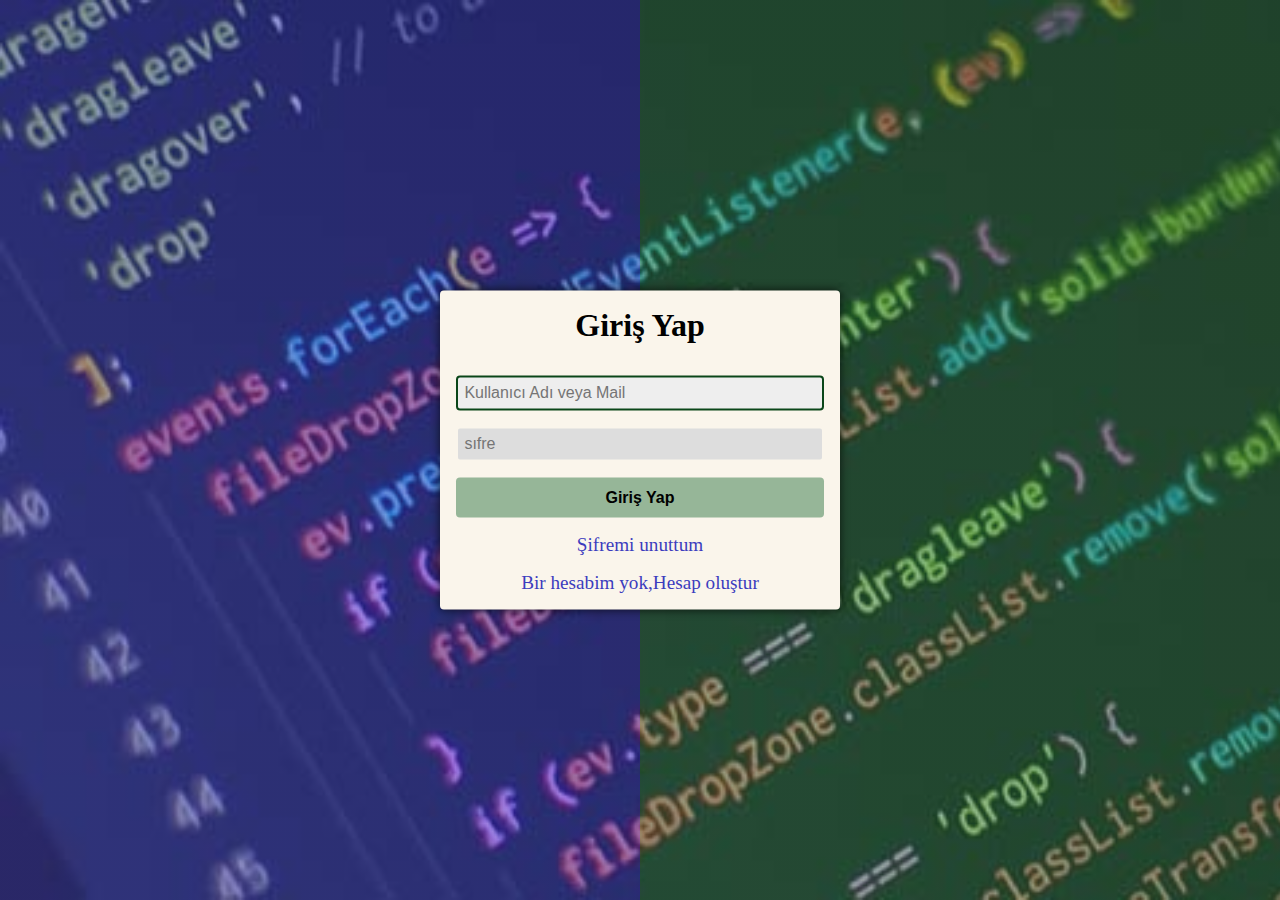
<file: Desktop/CSS-HTML PROJELERİ/github da yayınlanacaklar/giriş-kayıt/index.html>
<!DOCTYPE html>
<html lang="en">
<head>
    <meta charset="UTF-8">
    <meta http-equiv="X-UA-Compatible" content="IE=edge">
    <meta name="viewport" content="width=device-width, initial-scale=1.0">
    <title>Document</title>

  <link rel="stylesheet" href="style.css">

<link rel="preconnect" href="https://fonts.googleapis.com">
<link rel="preconnect" href="https://fonts.gstatic.com" crossorigin>
<link href="https://fonts.googleapis.com/css2?family=Roboto:ital,wght@0,400;0,500;1,400&display=swap" rel="stylesheet">

</head>
<body>
    <!-- Ana Taşıyıcı -->
    <div class="container">
      <!-- Giriş Alanı -->
      <form action="
         " class="form">
        <h1 class="form__title">Giriş Yap</h1>
        <div class="form__message"></div>
        <input type="text" class="form__input" autofocus placeholder="Kullanıcı Adı veya Mail">
        <input type="password" class="form__input" autofocus placeholder="sıfre">
        <button class="form__button">Giriş Yap</button>
        <p class="form__text">
            <a href="forgotpass.html" class="form__link">Şifremi unuttum</a>
        </p>
        <p class="form__text">
            <a href="register.html" class="form__link">Bir hesabim yok,Hesap oluştur</a>

        </p>
        </form>
    

    </div>
    
</body>
</html>
</file>
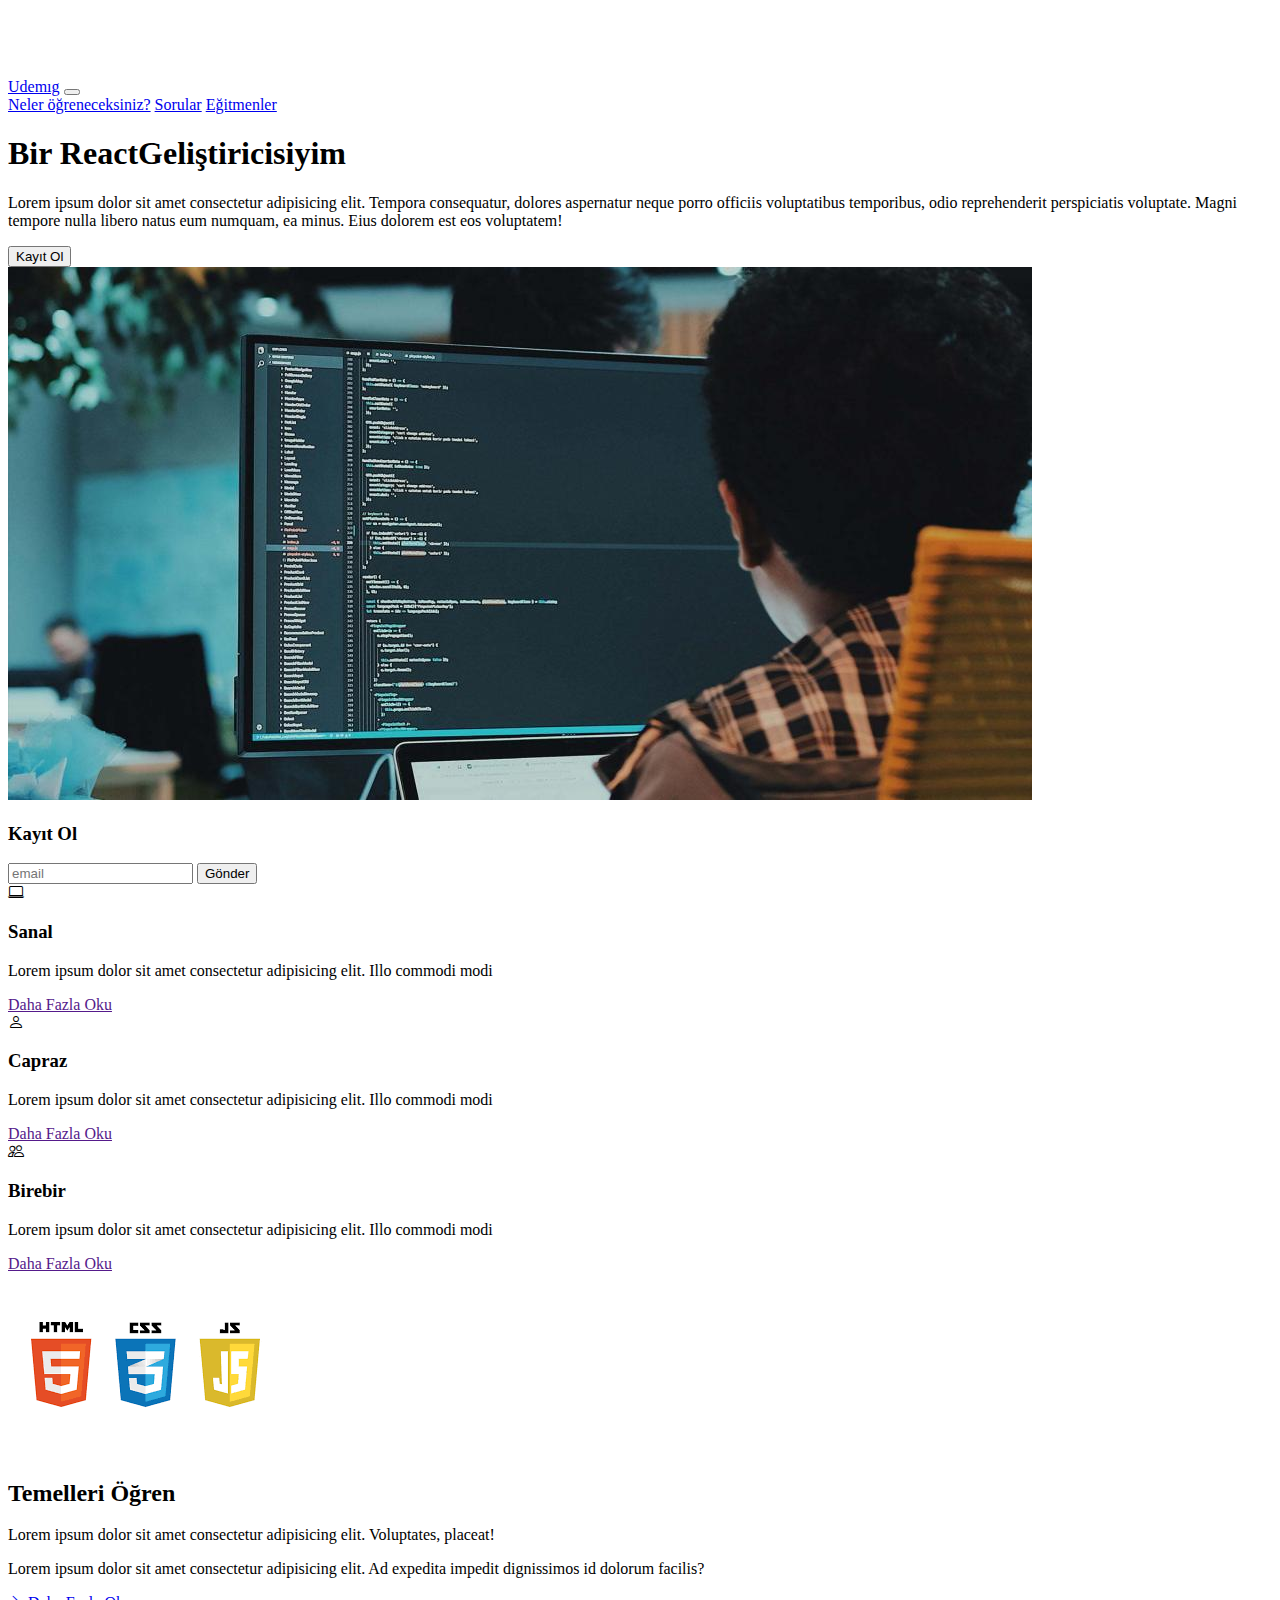
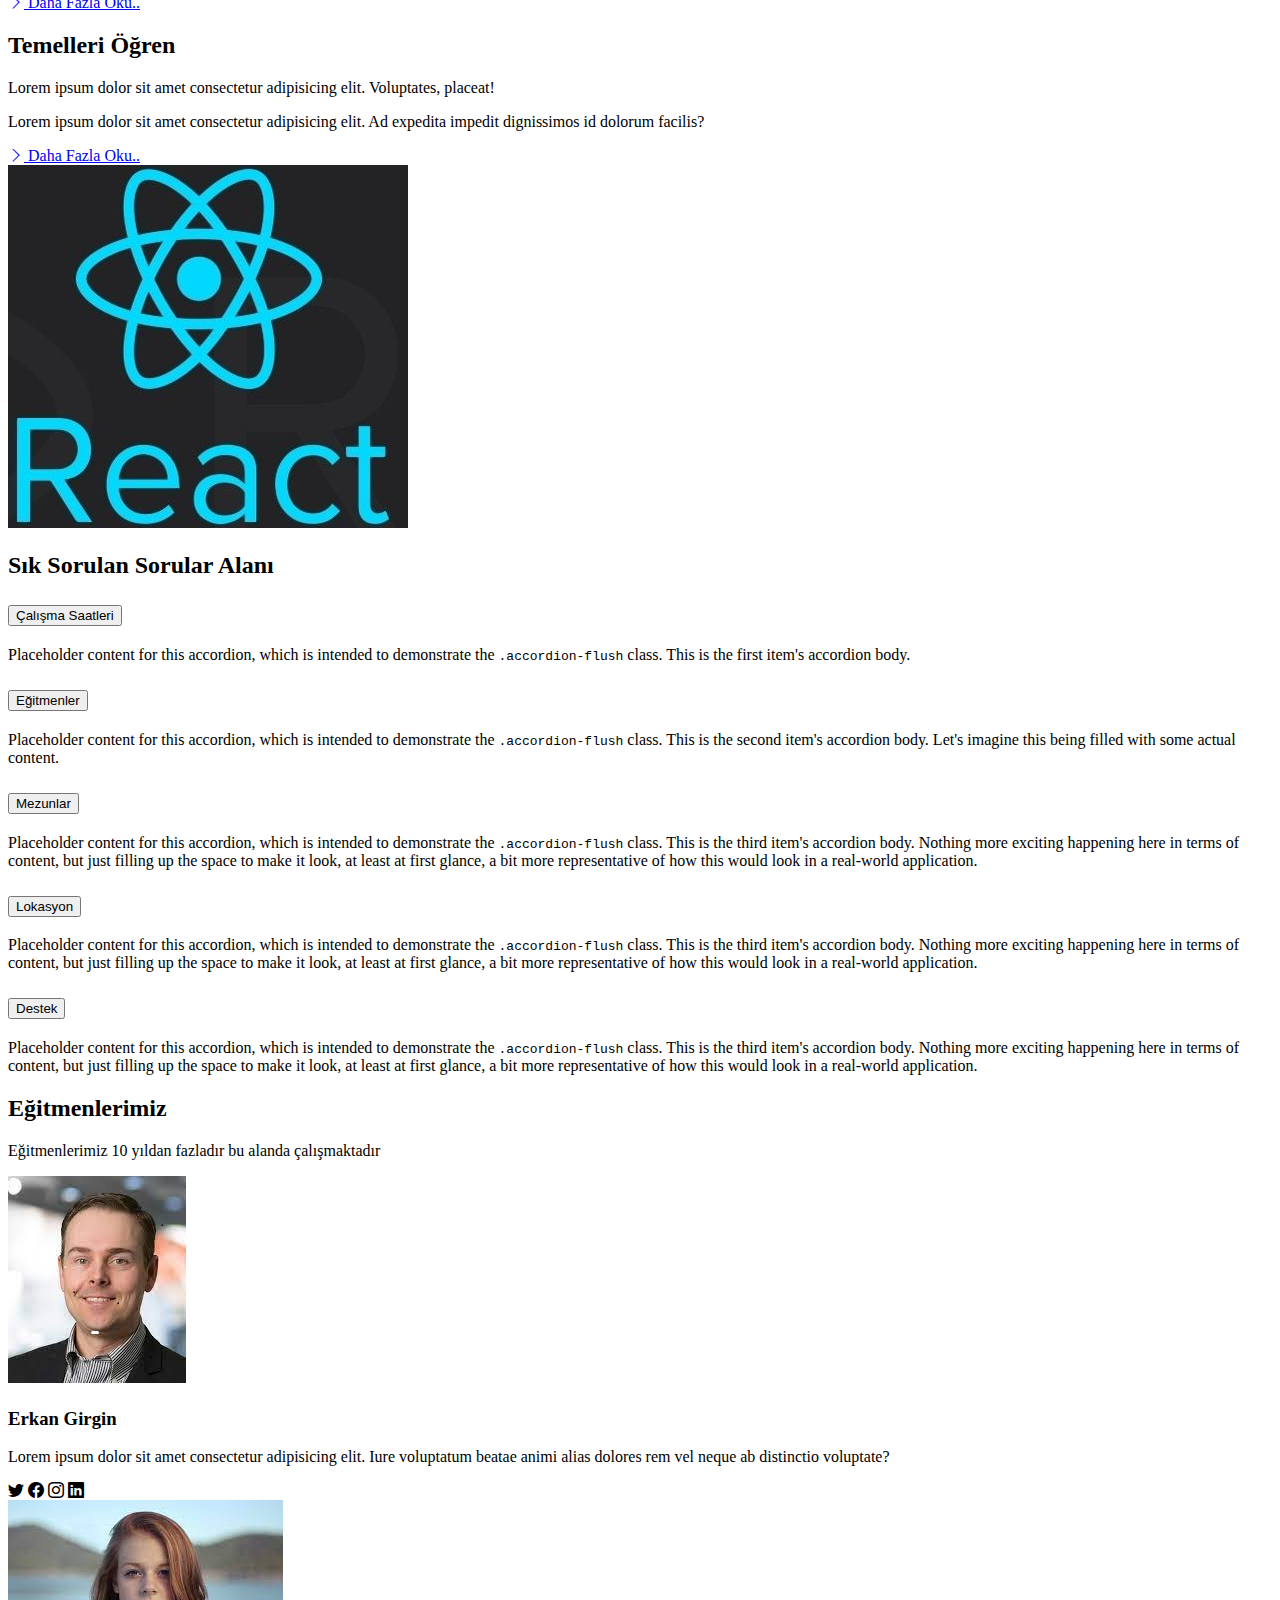
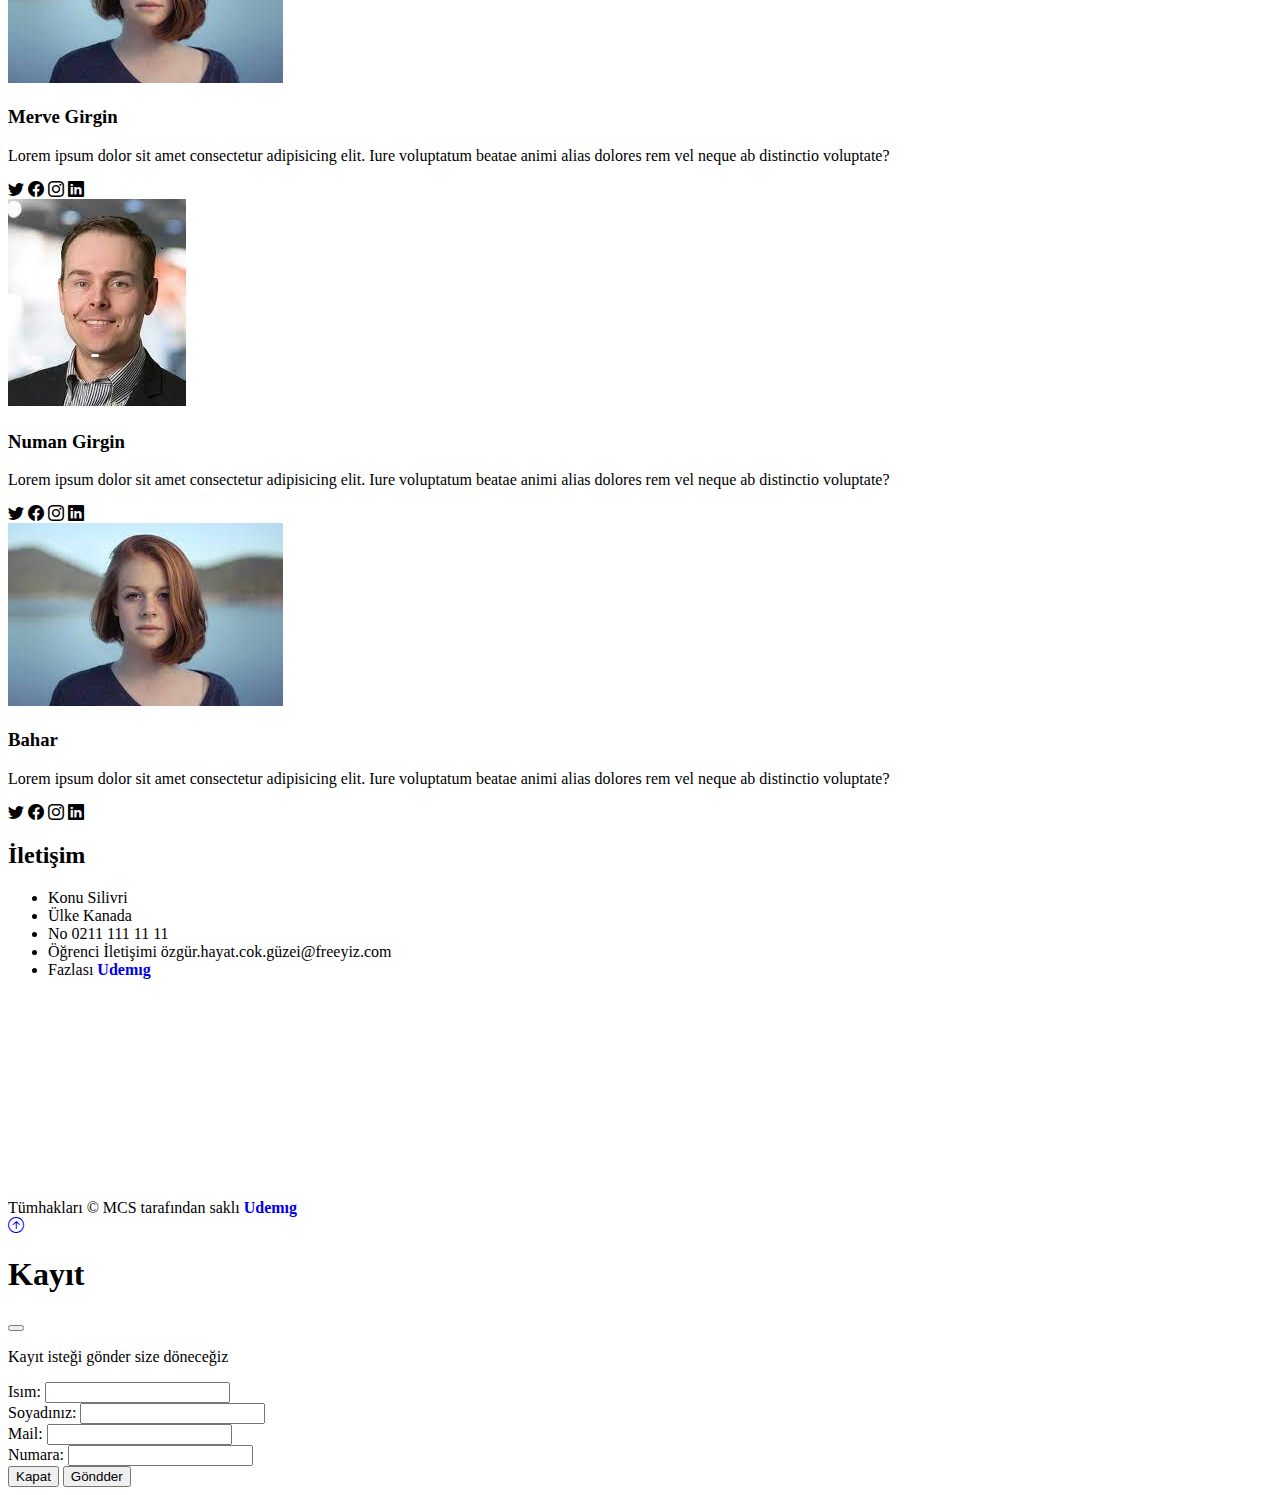
<file: Desktop/CSS-HTML PROJELERİ/github da yayınlanacaklar/React/index.html>
<!DOCTYPE html>
<html lang="en">
<head>
    <meta charset="UTF-8">
    <meta http-equiv="X-UA-Compatible" content="IE=edge">
    <meta name="viewport" content="width=device-width, initial-scale=1.0">
    <title>Landing Page</title>
    <link rel="stylesheet" href="style.css">
    <link rel="stylesheet" href="https://cdn.jsdelivr.net/npm/bootstrap-icons@1.10.2/font/bootstrap-icons.css">
    <link href="https://cdn.jsdelivr.net/npm/bootstrap@5.3.0-alpha3/dist/css/bootstrap.min.css" rel="stylesheet" integrity="sha384-KK94CHFLLe+nY2dmCWGMq91rCGa5gtU4mk92HdvYe+M/SXH301p5ILy+dN9+nJOZ" crossorigin="anonymous">
<script src="https://cdn.jsdelivr.net/npm/bootstrap@5.3.0-alpha3/dist/js/bootstrap.bundle.min.js" integrity="sha384-ENjdO4Dr2bkBIFxQpeoTz1HIcje39Wm4jDKdf19U8gI4ddQ3GYNS7NTKfAdVQSZe" crossorigin="anonymous"></script>
<link rel="preconnect" href="https://fonts.googleapis.com">
<link rel="preconnect" href="https://fonts.gstatic.com" crossorigin>
<link href="https://fonts.googleapis.com/css2?family=Electrolize&family=Roboto&display=swap" rel="stylesheet">
</head>
<body>

    <!-- navbar  -->

    <nav class="navbar navbar-expand-lg bg-dark navbar-dark py-3 fixed-top">
        <div class="container-fluid">
          <a class="navbar-brand" href="#">Udemıg</a>
          <button class="navbar-toggler" type="button" data-bs-toggle="collapse" data-bs-target="#navbarNavAltMarkup" aria-controls="navbarNavAltMarkup" aria-expanded="false" aria-label="Toggle navigation">
            <span class="navbar-toggler-icon"></span>
          </button>
          <div class="collapse navbar-collapse" id="navbarNavAltMarkup">
            <div class="navbar-nav">
              <a class="nav-link" aria-current="page" href="#learn">Neler öğreneceksiniz?</a>
              <a class="nav-link" href="#question">Sorular</a>
              <a class="nav-link" href="#instructor">Eğitmenler</a>
              
            </div>
          </div>
        </div>
      </nav>

      <section class="bg-dark text-light p-5 p-lg-0 pt-lg-5 text-center text-sm-start" id="showcase">

        <div class="container">
            <div class="d-sm-flex align-items-center justify-content-between">
                <div>
                    <h1>Bir <span class="text-warning">React</span>Geliştiricisiyim</h1>
                    <p class="lead my-4">Lorem ipsum dolor sit amet consectetur adipisicing elit. Tempora consequatur, dolores aspernatur neque porro officiis voluptatibus temporibus, odio reprehenderit perspiciatis voluptate. Magni tempore nulla libero natus eum numquam, ea minus. Eius dolorem est eos voluptatem!</p>
                    <button class="btn btn-primary btn-lg mb-3" data-bs-toggle="modal" data-bs-target="#enroll">Kayıt Ol</button>
                </div>
                <img src="person4.jpg" alt="" class="img-fluid w-50 d-none d-sm-block">
            </div>
        </div>
      </section>

      <!-- Haber Alma Alanı -->
      <section class="bg-primary tex-light p-5">
        <div class="container">
            <div>
                <h3 class="mb-3">Kayıt Ol</h3>
                <div class="input-group">
                    <input type="text" class="form-control" placeholder="email">
                    <button class="btn btn-dark btn-lg">Gönder</button>
                </div>
            </div>
        </div>
      </section>

      <!-- Eğitim Modelleri -->
      <section class="p-5" id="learn">
        <div class="container">
          <div class="row text-center g-4">
            <!-- Kart 1 -->
            <div class="col-md">
              <div class="card bg-dark text-light">
                <div class="card-body text-center">
                  <div class="h1 mb-3">
                    <i class="bi bi-laptop"></i>
                  </div>
                  <h3 class="card-title mb-3">Sanal</h3>
                  <p class="card-text">Lorem ipsum dolor sit amet consectetur adipisicing elit. Illo commodi modi</p>
                  <a href="" class="btn btn-primary">Daha Fazla Oku</a>
                </div>
              </div>
            </div>
            <!-- Kart 2 -->
            <div class="col-md">
              <div class="card bg-secondary text-light">
                <div class="card-body text-center">
                  <div class="h1 mb-3">
                    <i class="bi bi-person"></i>
                  </div>
                  <h3 class="card-title mb-3">Capraz</h3>
                  <p class="card-text">Lorem ipsum dolor sit amet consectetur adipisicing elit. Illo commodi modi</p>
                  <a href="" class="btn btn-dark">Daha Fazla Oku</a>
                </div>
              </div>
            </div>
            <!-- Kart 3 -->
            <div class="col-md">
              <div class="card bg-dark text-light">
                <div class="card-body text-center">
                  <div class="h1 mb-3">
                    <i class="bi bi-people"></i>
                  </div>
                  <h3 class="card-title mb-3">Birebir</h3>
                  <p class="card-text">Lorem ipsum dolor sit amet consectetur adipisicing elit. Illo commodi modi</p>
                  <a href="" class="btn btn-primary">Daha Fazla Oku</a>
                </div>
              </div>
            </div>
          </div>
        </div>
      </section>


       <!-- Ders Mantığı 1-->
       <section class="p-5">
        <div class="container">
          <div class="row align-items-center justify-content-between">
            <div class="col-md">
              <img src="resim5.png" alt="">
            </div>
            <div class="col-md p-5">
              <h2>Temelleri Öğren</h2>
              <p>Lorem ipsum dolor sit amet consectetur adipisicing elit. Voluptates, placeat!</p>
              <p>Lorem ipsum dolor sit amet consectetur adipisicing elit. Ad expedita impedit dignissimos id dolorum facilis?</p>
              <a href="#" class="btn btn light mt-3">
                <i class="bi bi-chevron-right"></i> Daha Fazla Oku..
              </a>
            </div>
          </div>
        </div>
       </section>

       <!-- Ders Mantığı 2-->
       <section class="p-5 bg-dark text-light">
        <div class="container">
          <div class="row align-items-center justify-content-between">
            <div class="col-md p-5">
              <h2>Temelleri Öğren</h2>
              <p>Lorem ipsum dolor sit amet consectetur adipisicing elit. Voluptates, placeat!</p>
              <p>Lorem ipsum dolor sit amet consectetur adipisicing elit. Ad expedita impedit dignissimos id dolorum facilis?</p>
              <a href="#" class="btn btn light mt-3">
                <i class="bi bi-chevron-right"></i> Daha Fazla Oku..
              </a>
            </div>
            <div class="col-md">
              <img src="react2.png" alt="">
            </div>
          </div>
        </div>
       </section>

       <!-- Sorular Alanı -->
       <section class="p-5" id="questions">
        <div class="container">
          <h2 class="text-center mb-4">Sık Sorulan Sorular Alanı</h2>

          <div class="accordion accordion-flush" id="accordionFlushExample">
            <!-- 1. Eleman -->
            <div class="accordion-item">
              <h2 class="accordion-header">
                <button class="accordion-button collapsed" type="button" data-bs-toggle="collapse" data-bs-target="#flush-collapseOne" aria-expanded="false" aria-controls="flush-collapseOne">
                  Çalışma Saatleri
                </button>
              </h2>
              <div id="flush-collapseOne" class="accordion-collapse collapse" data-bs-parent="#accordionFlushExample">
                <div class="accordion-body">Placeholder content for this accordion, which is intended to demonstrate the <code>.accordion-flush</code> class. This is the first item's accordion body.</div>
              </div>
            </div>

             <!-- 2. Eleman -->
            <div class="accordion-item">
              <h2 class="accordion-header">
                <button class="accordion-button collapsed" type="button" data-bs-toggle="collapse" data-bs-target="#flush-collapseTwo" aria-expanded="false" aria-controls="flush-collapseTwo">
                  Eğitmenler
                </button>
              </h2>
              <div id="flush-collapseTwo" class="accordion-collapse collapse" data-bs-parent="#accordionFlushExample">
                <div class="accordion-body">Placeholder content for this accordion, which is intended to demonstrate the <code>.accordion-flush</code> class. This is the second item's accordion body. Let's imagine this being filled with some actual content.</div>
              </div>
            </div>

             <!-- 3. Eleman -->
            <div class="accordion-item">
              <h2 class="accordion-header">
                <button class="accordion-button collapsed" type="button" data-bs-toggle="collapse" data-bs-target="#flush-collapseThree" aria-expanded="false" aria-controls="flush-collapseThree">
                  Mezunlar
                </button>
              </h2>
              <div id="flush-collapseThree" class="accordion-collapse collapse" data-bs-parent="#accordionFlushExample">
                <div class="accordion-body">Placeholder content for this accordion, which is intended to demonstrate the <code>.accordion-flush</code> class. This is the third item's accordion body. Nothing more exciting happening here in terms of content, but just filling up the space to make it look, at least at first glance, a bit more representative of how this would look in a real-world application.</div>
              </div>
            </div>

              <!-- 4. Eleman -->
              <div class="accordion-item">
                <h2 class="accordion-header">
                  <button class="accordion-button collapsed" type="button" data-bs-toggle="collapse" data-bs-target="#flush-collapseFour" aria-expanded="false" aria-controls="flush-collapseThree">
                    Lokasyon
                  </button>
                </h2>
                <div id="flush-collapseFour" class="accordion-collapse collapse" data-bs-parent="#accordionFlushExample">
                  <div class="accordion-body">Placeholder content for this accordion, which is intended to demonstrate the <code>.accordion-flush</code> class. This is the third item's accordion body. Nothing more exciting happening here in terms of content, but just filling up the space to make it look, at least at first glance, a bit more representative of how this would look in a real-world application.</div>
                </div>
              </div>

                <!-- 5. Eleman -->
            <div class="accordion-item">
              <h2 class="accordion-header">
                <button class="accordion-button collapsed" type="button" data-bs-toggle="collapse" data-bs-target="#flush-collapseFive" aria-expanded="false" aria-controls="flush-collapseThree">
                  Destek
                </button>
              </h2>
              <div id="flush-collapseFive" class="accordion-collapse collapse" data-bs-parent="#accordionFlushExample">
                <div class="accordion-body">Placeholder content for this accordion, which is intended to demonstrate the <code>.accordion-flush</code> class. This is the third item's accordion body. Nothing more exciting happening here in terms of content, but just filling up the space to make it look, at least at first glance, a bit more representative of how this would look in a real-world application.</div>
              </div>
            </div>
          </div>
        </div>
       </section>

       <!-- Eğitmenlerimiz -->
       <section class="p-5 bg-primary" id="instructions">
        <div class="container">
          <h2 class="text-center text-white">Eğitmenlerimiz</h2>
          <p class="lead text-center mb-5 text-white">Eğitmenlerimiz 10 yıldan fazladır bu alanda çalışmaktadır </p>
          <div class="row g-4">
            <!-- Eğitmen 1 -->
            <div class="col-md-6 col-lg-3">
              <div class="card bg-light">
                <div class="card-body text-center">
                  <img src="person1.jpg" alt="" class="rounded-circle mb-3">
                  <h3 class="card-title mb-3">Erkan Girgin</h3>
                  <p class="card-text">Lorem ipsum dolor sit amet consectetur adipisicing elit. Iure voluptatum beatae animi alias dolores rem vel neque ab distinctio voluptate?</p>
                  <i class="bi bi-twitter mx-1 text-primary"></i>
                  <i class="bi bi-facebook mx-1 text-primary"></i>
                  <i class="bi bi-instagram mx-1 text-warning"></i>
                  <i class="bi bi-linkedin mx-1 text-primary"></i>
                </div>
              </div>
            </div>
             <!-- Eğitmen 2 -->
             <div class="col-md-6 col-lg-3">
              <div class="card bg-light">
                <div class="card-body text-center">
                  <img src="person3.jpg" alt="" class="rounded-circle mb-3">
                  <h3 class="card-title mb-3">Merve Girgin</h3>
                  <p class="card-text">Lorem ipsum dolor sit amet consectetur adipisicing elit. Iure voluptatum beatae animi alias dolores rem vel neque ab distinctio voluptate?</p>
                  <i class="bi bi-twitter mx-1 text-primary"></i>
                  <i class="bi bi-facebook mx-1 text-primary"></i>
                  <i class="bi bi-instagram mx-1 text-warning"></i>
                  <i class="bi bi-linkedin mx-1 text-primary"></i>
                </div>
              </div>
            </div>
             <!-- Eğitmen 3 -->
             <div class="col-md-6 col-lg-3">
              <div class="card bg-light">
                <div class="card-body text-center">
                  <img src="person1.jpg" alt="" class="rounded-circle mb-3">
                  <h3 class="card-title mb-3">Numan Girgin</h3>
                  <p class="card-text">Lorem ipsum dolor sit amet consectetur adipisicing elit. Iure voluptatum beatae animi alias dolores rem vel neque ab distinctio voluptate?</p>
                  <i class="bi bi-twitter mx-1 text-primary"></i>
                  <i class="bi bi-facebook mx-1 text-primary"></i>
                  <i class="bi bi-instagram mx-1 text-warning"></i>
                  <i class="bi bi-linkedin mx-1 text-primary"></i>
                </div>
              </div>
            </div>
             <!-- Eğitmen 4 -->
             <div class="col-md-6 col-lg-3">
              <div class="card bg-light">
                <div class="card-body text-center">
                  <img src="person3.jpg" alt="" class="rounded-circle mb-3">
                  <h3 class="card-title mb-3">Bahar</h3>
                  <p class="card-text">Lorem ipsum dolor sit amet consectetur adipisicing elit. Iure voluptatum beatae animi alias dolores rem vel neque ab distinctio voluptate?</p>
                  <i class="bi bi-twitter mx-1 text-primary"></i>
                  <i class="bi bi-facebook mx-1 text-primary"></i>
                  <i class="bi bi-instagram mx-1 text-warning"></i>
                  <i class="bi bi-linkedin mx-1 text-primary"></i>
                </div>
              </div>
            </div>
          </div>
        </div>
       </section>

       <!-- İletişim -->

       <section class="p-5">
        <div class="container">
          <div class="row g-4">
            <div class="col-md">
              <h2 class="text-center mb-4"> İletişim</h2>
              <ul class="list-group list-group-flush lead">
              <li class="list-group-item">
                <span class="fw-bold">Konu</span> Silivri
              </li> 
              <li class="list-group-item">
                <span class="fw-bold">Ülke</span> Kanada
              </li> 
              <li class="list-group-item">
                <span class="fw-bold">No</span> 0211 111 11 11
              </li> 
              <li class="list-group-item">
                <span class="fw-bold">Öğrenci İletişimi</span> özgür.hayat.cok.güzei@freeyiz.com
              </li> 
              <li class="list-group-item">
                <span class="fw-bold">Fazlası</span> <a href="#" class="priv-link">Udemıg</a>
              </li> 
            </ul>
            </div>
            <iframe class="maps" src="https://www.google.com/maps/embed?pb=!1m18!1m12!1m3!1d43032757.20860162!2d-135.53077828424162!3d48.829389762294475!2m3!1f0!2f0!3f0!3m2!1i1024!2i768!4f13.1!3m3!1m2!1s0x4b0d03d337cc6ad9%3A0x9968b72aa2438fa5!2sKanada!5e0!3m2!1str!2str!4v1685524084991!5m2!1str!2str" width="50" height="200" style="border:0;" allowfullscreen="" loading="lazy" referrerpolicy="no-referrer-when-downgrade"></iframe>
          </div>
        </div>
       </section>


       <!-- footer -->

       <section class="p-5 bg-dark text-white text-center position-relative">
       <div class="container">
        <div class="lead">Tümhakları &copy; MCS tarafından saklı <a href="#" class="priv-link">Udemıg</a></div>
        <a href="#" class="position-absolute bottom-0 end-0 p-5">
          <i class="bi bi-arrow-up-circle"></i>
        </a>
       </div>
      </section>

  

      <!-- Kayıt modal -->
<div class="modal fade" id="enroll" tabindex="-1" aria-labelledby="exampleModalLabel" aria-hidden="true">
  <div class="modal-dialog">
    <div class="modal-content">
      <div class="modal-header">
        <h1 class="modal-title fs-5" id="exampleModalLabel">Kayıt</h1>
        <button type="button" class="btn-close" data-bs-dismiss="modal" aria-label="Close"></button>
      </div>
      <div class="modal-body">
        <p class="lead">Kayıt isteği gönder size döneceğiz</p>

        <form>
          <div class="mb-3">
            <label for="recipient-name" class="col-form-label">Isım:</label>
            <input type="text" class="form-control" id="recipient-name" required>
          </div>
          <div class="mb-3">
            <div class="mb-3">
                <label for="surname-name" class="col-form-label">Soyadınız:</label>
                <input type="text" class="form-control" id="surname-name">
              </div>
          <div class="mb-3">
            <label for="mail-name" class="col-form-label">Mail:</label>
            <input type="email" class="form-control" id="mail-name">
          </div>
          <div class="mb-3">
            <label for="number-name" class="col-form-label">Numara:</label>
            <input type="tel" class="form-control" id="number-name">
          </div>
        </form>
      </div>
      <div class="modal-footer">
        <button type="button" class="btn btn-secondary" data-bs-dismiss="modal">Kapat</button>
        <button type="button" class="btn btn-primary" data-bs-dismiss="modal">Göndder</button>
      </div>
    </div>
  </div>
</div>


    
</body>
</html>
</file>
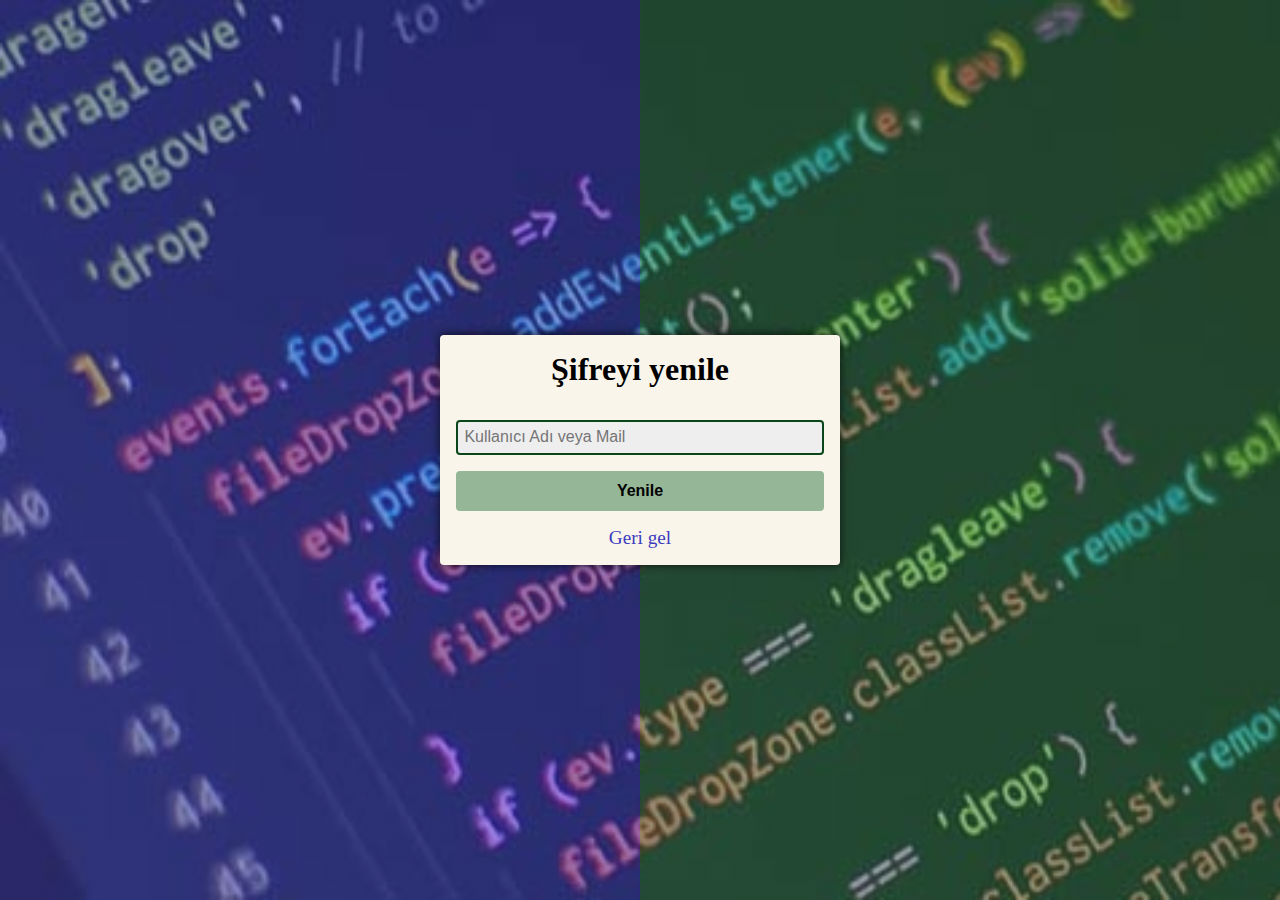
<file: Desktop/CSS-HTML PROJELERİ/github da yayınlanacaklar/giriş-kayıt/forgotpass.html>
<!DOCTYPE html>
<html lang="en">
<head>
    <meta charset="UTF-8">
    <meta http-equiv="X-UA-Compatible" content="IE=edge">
    <meta name="viewport" content="width=device-width, initial-scale=1.0">
    <title>Document</title>

  <link rel="stylesheet" href="style.css">

<link rel="preconnect" href="https://fonts.googleapis.com">
<link rel="preconnect" href="https://fonts.gstatic.com" crossorigin>
<link href="https://fonts.googleapis.com/css2?family=Roboto:ital,wght@0,400;0,500;1,400&display=swap" rel="stylesheet">

</head>
<body>
    <!-- Ana Taşıyıcı -->
<div class="container">
     <!-- Şifre Yenileme Alanı -->
   <form action="" class="form">
    <h1 class="form__title">Şifreyi yenile</h1>
    <div class="form__message"></div>
    <input type="text" class="form__input"required autofocus placeholder="Kullanıcı Adı veya Mail">
    <button class="form__button">Yenile</button>
    <p class="form__text">
    <a href="index.html" class="form__link">Geri gel</a>

</p>
</form>

 </div>
    
</body>
</html>
</file>
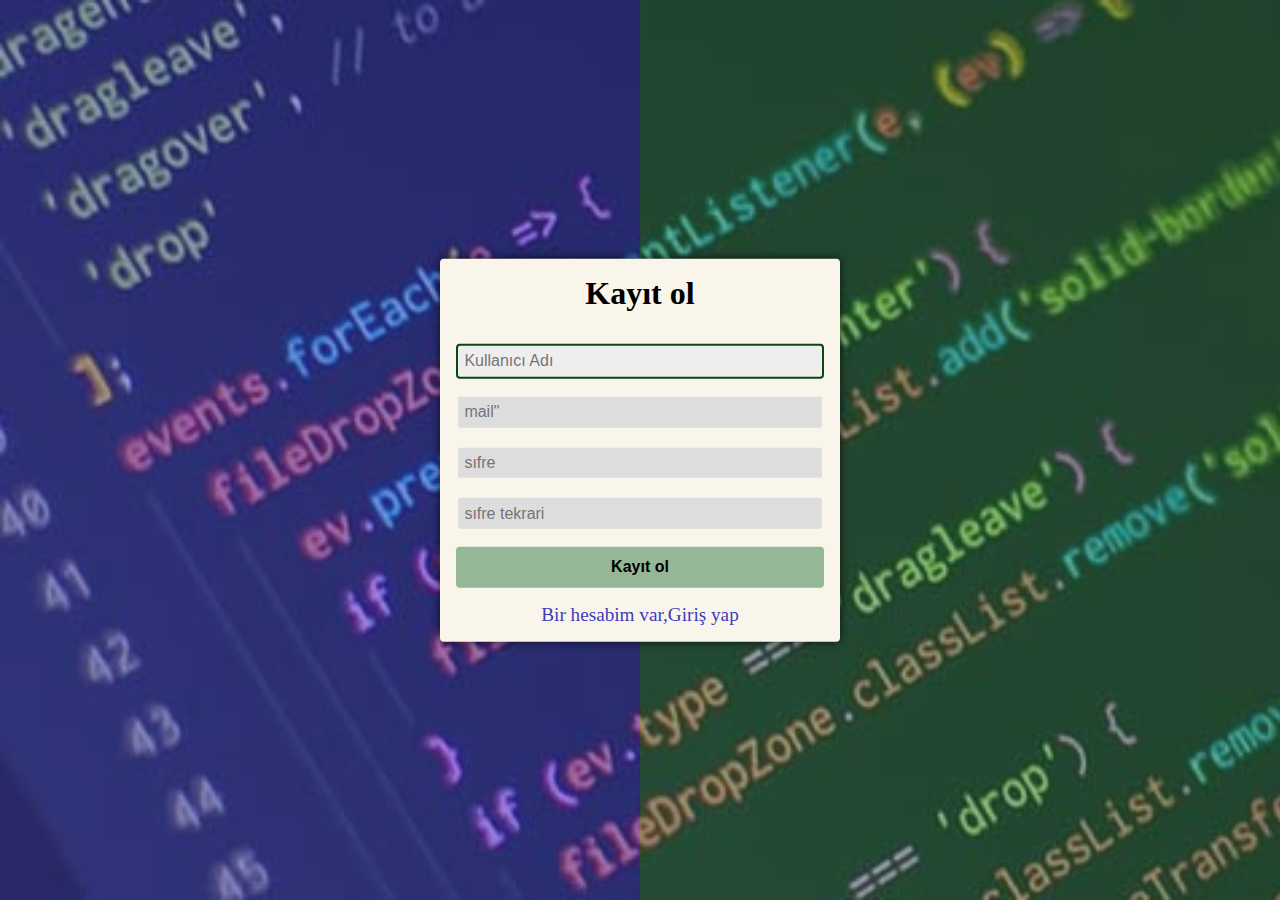
<file: Desktop/CSS-HTML PROJELERİ/github da yayınlanacaklar/giriş-kayıt/register.html>
<!DOCTYPE html>
<html lang="en">
<head>
    <meta charset="UTF-8">
    <meta http-equiv="X-UA-Compatible" content="IE=edge">
    <meta name="viewport" content="width=device-width, initial-scale=1.0">
    <title>Document</title>

  <link rel="stylesheet" href="style.css">

<link rel="preconnect" href="https://fonts.googleapis.com">
<link rel="preconnect" href="https://fonts.gstatic.com" crossorigin>
<link href="https://fonts.googleapis.com/css2?family=Roboto:ital,wght@0,400;0,500;1,400&display=swap" rel="stylesheet">

</head>
<body>
    <!-- Ana Taşıyıcı -->
<div class="container">
  <!-- Kayıt Alanı -->
  <form action="
" class="form">

  <h1 class="form__title">Kayıt ol</h1>
  <div class="form__message"></div>
  <input type="text" class="form__input"required autofocus placeholder="Kullanıcı Adı">
  <input type="email" class="form__input"required autofocus placeholder=mail">
  <input type="password" class="form__input"required autofocus placeholder="sıfre">
  <input type="password" class="form__input"required autofocus placeholder="sıfre tekrari">

<button class="form__button">Kayıt ol</button>


<p class="form__text"><a href="index.html" class="form__link">Bir hesabim var,Giriş yap</a>

</p>
</form>

</div>
    
</body>
</html>
</file>
<file: Desktop/CSS-HTML PROJELERİ/github da yayınlanacaklar/giriş-kayıt/style.css>
:root{
/* tanımlamaların yapıldığı alan .root kök demek zaten */

    /* Renk tanımlamaları */
    
--color-primary: rgba(50,120,70,0.5) ;
--color-primary-dark: rgb(10,70,25) ;
--color-secondary: rgb(60,60,190) ;
--color-secondar-light: rgba(60,60,190,0.5) ;
--color-error: rgb(210,40,40) ;
--colo-succes: rgba(90,150,40,0.7) ;
--color-white: rgb(250,245,235) ;
--color-input-background:#ddd;
--color-input-focus-background: #eee;
--color-active: rgba(251,249,249,0.96);
--color-tablet-white: rgb(255,255,250);
--color-page: rgb(200,20,2);

/* değişken tanımlamaları */
--bordwer-radius: 4px;
}


*{       /* yıldız hepspni kapsar anlamı var*/
margin: 0;
padding: 0;
box-sizing: border-box;
}

/* arka plan ayarlamaları */
body{
    background: linear-gradient(to left, var(--color-primary) 50% ,var(--color-secondar-light) 50% ), url(resim1.jpg);
    background-attachment: fixed;
    background-size: cover;
    margin: 0;
    height: 100vh;
    
    /* ortalam için flex yapısı kullanacağım */
    position: relative;
    


}



/* Taşıyıcı alan */
.container{

    background-color: var(--color-white) ;
    /* max width ve height vereceğim az sonra */
width: 400px;
max-height: 600px; /*max yükseklik verme amacımız safa doldukça*/
position: absolute;
top: 50%;
left: 50%;
transform: translate(-50%,-50%);
padding: 1rem;
border-radius: var(--bordwer-radius);
box-shadow: 0 0 10px rgba(0,0,0, 0.7) ;
/* animation: move-container 2s; */
transition: width 0.3sn;
}

/* tablet ekranında taşıyıcı alanını değiştirme*/
@media (max-width:768px) {
    .container{ 
        width: 300px;
        transition: width 0.3s;
        background-color: var(--color-tablet-white);
    }
}

/* taşıyıcı için hazırlanmış animasyon,nerden nereye */
@keyframes move-container {
from{
    top: 25%;
    left: 25%;
}
to{
    background-color: blue;
    top: 50%;
    left: 50%;
    transform: translate(-50%,-50%);
    
}


}
.form__title{

text-align: center;
font-family: font-family: 'Open Seans', sans-serif;/* google fonts ile alınan robotto fontu */

}

.form__input{
width: 100%;
padding: 0.4rem;
border-radius: var(--bordwer-radius);
outline: none;
border: 2px solid var(--color-white);
background-color: var(--color-input-background);
font-size: 1rem;
margin-top: 1rem;

transition: backround 0.3s,border-color 0.3s;

}

.form__input:focus{
border-color: var(--color-primary-dark);
background-color: var(--color-input-focus-background);
}

.form__button{

width: 100%;
padding: 0.7rem 2rem;
font-weight: bold;
font-size: 1rem;
border: none;
border-radius: var(--bordwer-radius);
background-color: var(--color-primary);
margin-top: 1rem;
}
.form__button:hover{

background-color: var(--color-primary-dark);
color: var(--color-active);
}

.form__button:active{   /*active tam tıklama alanını yakalama demektir*/
background-color: var(--color-page);
transform: scale(0.9);
transition: all 0.3;

}

.form__text{
  
  text-align: center;
  margin-top: 1rem;
}
 .form__link{
color: var(--color-secondary);
text-decoration: none;
cursor: pointer;
font-size: 1.2rem;
 }
 .form__link:hover{
color: var(--color-page);

 }
 .form__message{
color: var(--color-error);
margin-top: 1rem;
 }
</file>
<file: Desktop/CSS-HTML PROJELERİ/github da yayınlanacaklar/React/style.css>
body::before{
    display: block;
    content: '';
    height: 70px
}

maps{
    height: 400px;
    width: 100px;
}

.priv-link{
    text-decoration: none;
    font-weight: bold;
}
</file>
